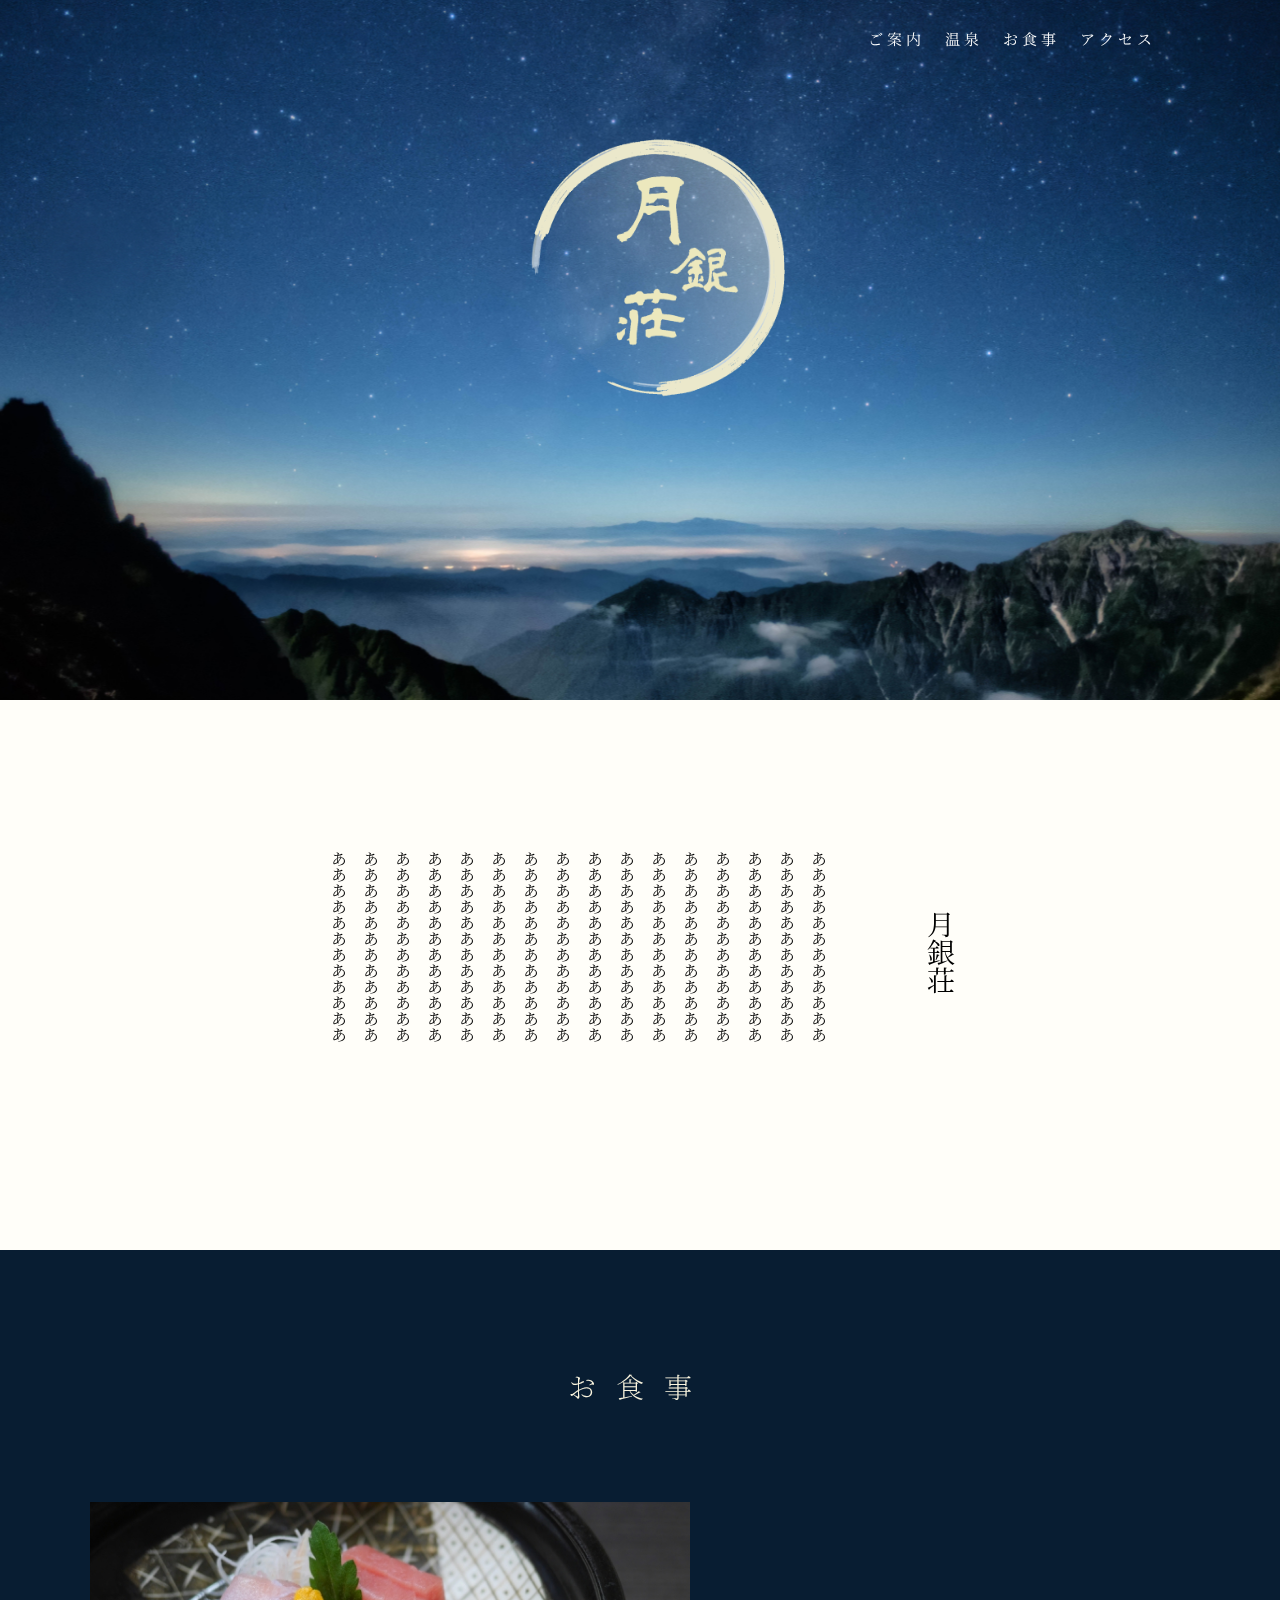
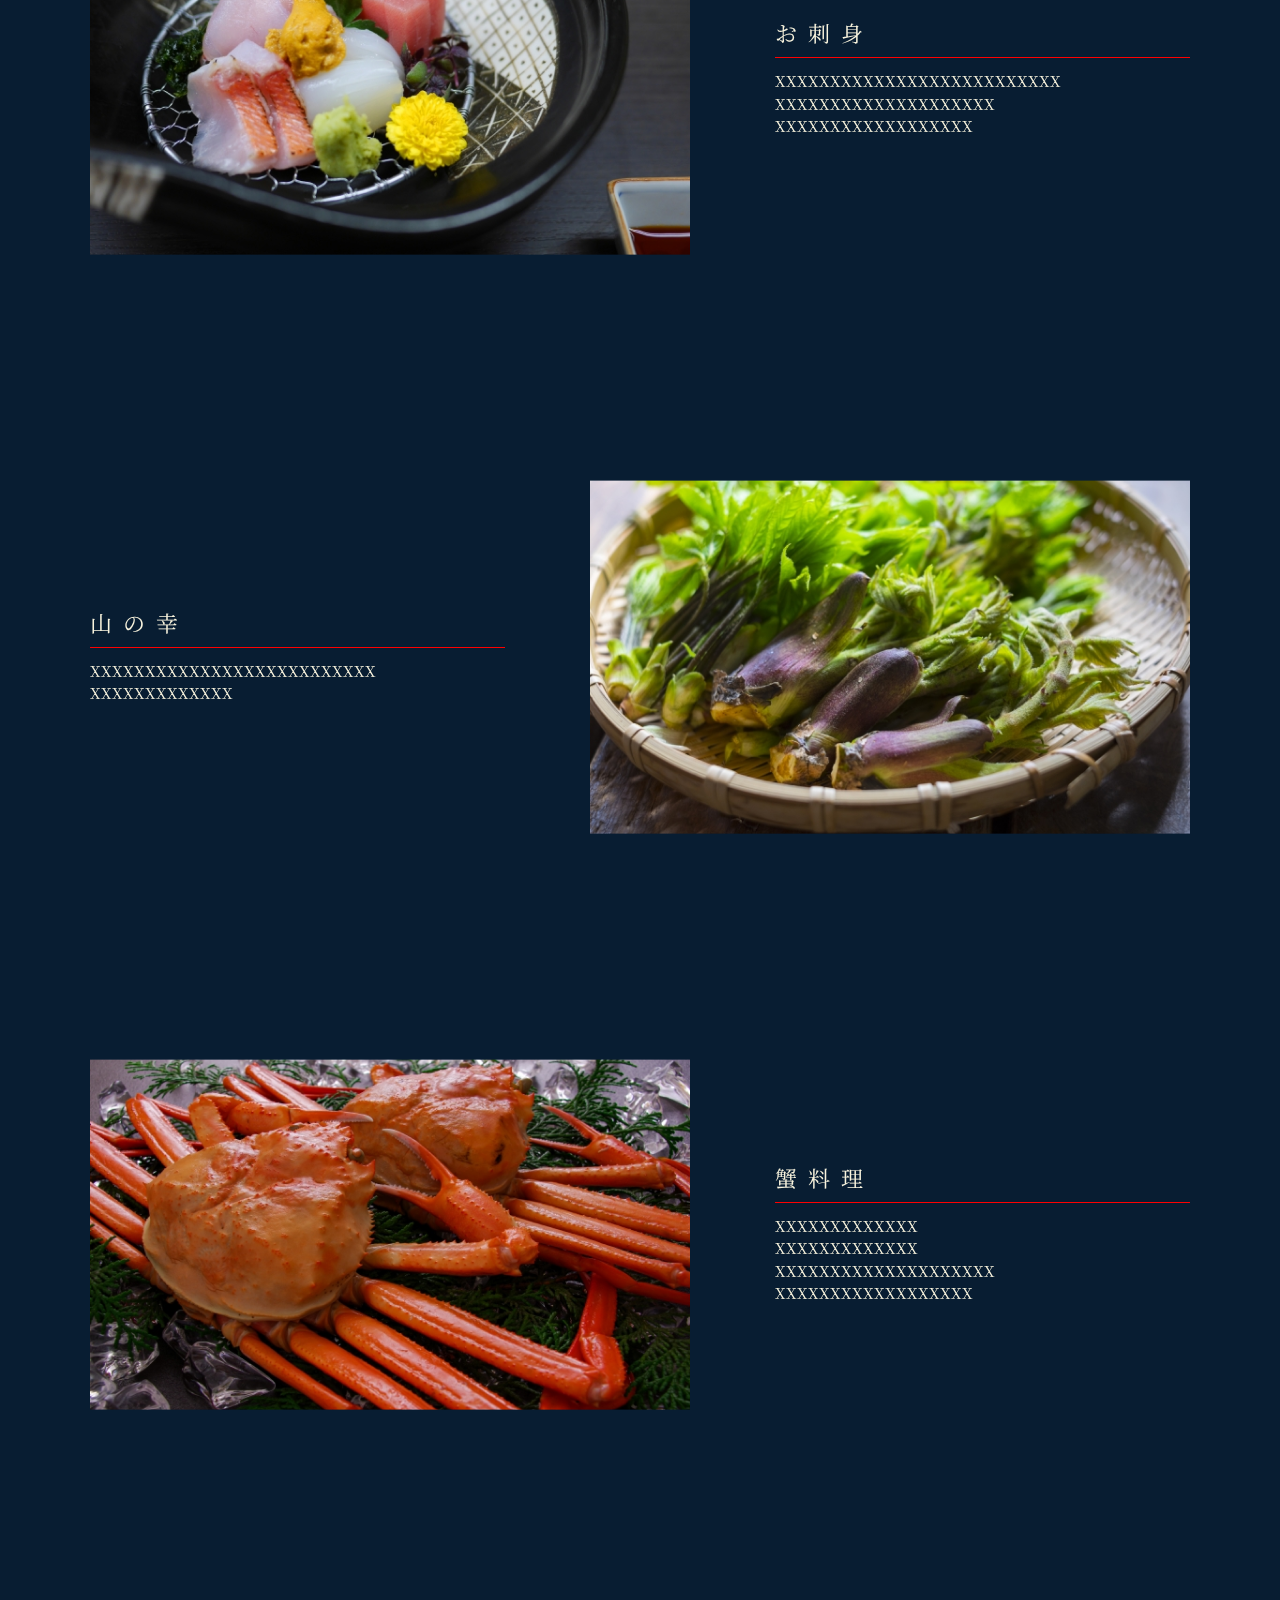
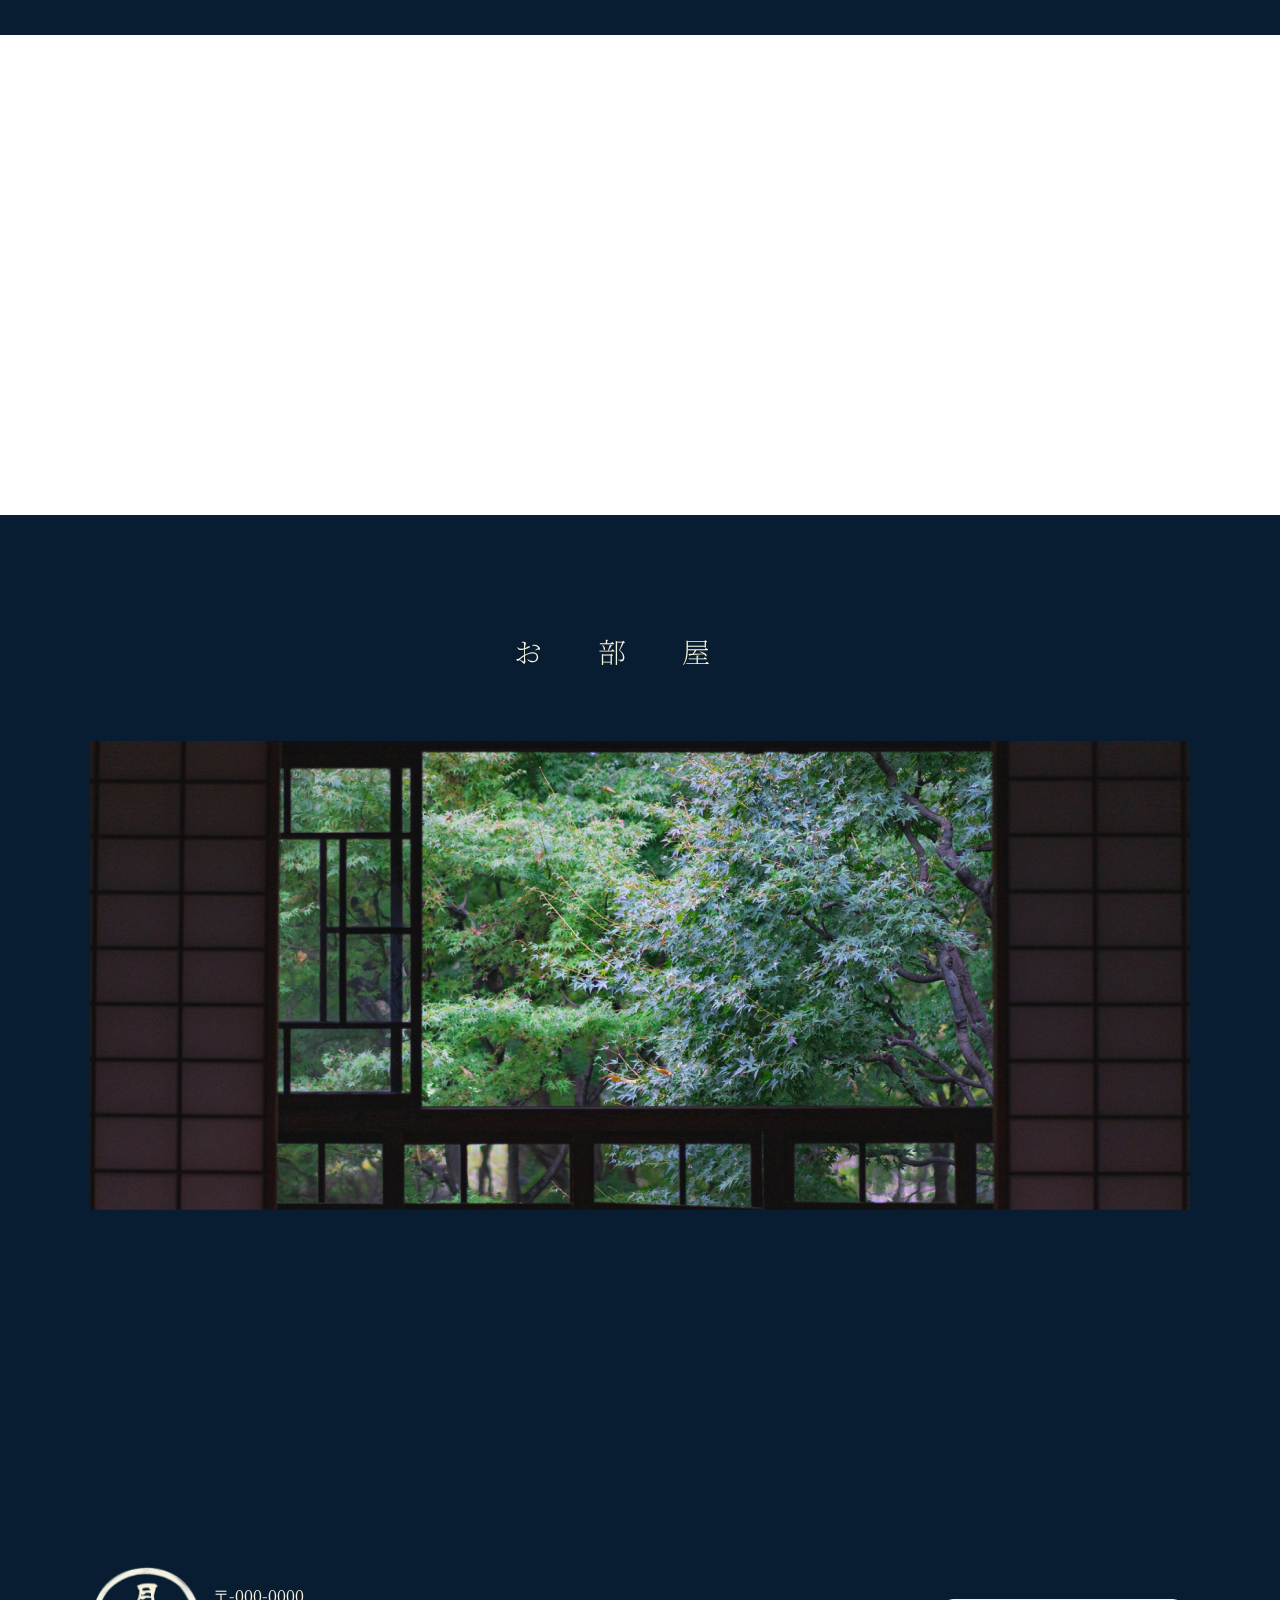
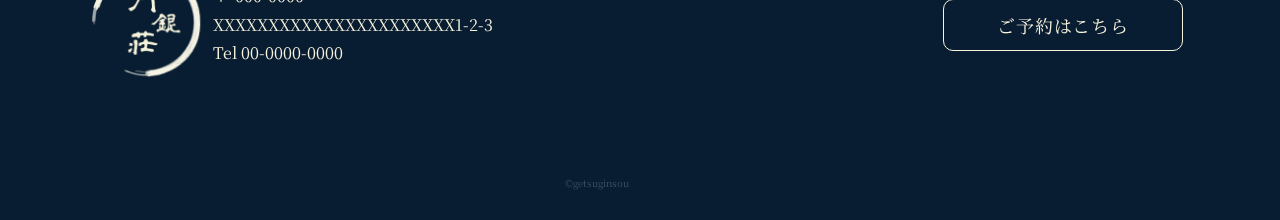
<file: 選択項目から作成したフォルダ/index.html>
<!DOCTYPE html>
<html lang="ja">

<head>
    <meta charset="UTF-8" />
    <meta name="viewport" content="width=device-width, initial-scale=1.0" />
    <link href="https://fonts.googleapis.com/css2?family=Noto+Serif+JP:wght@300;400&display=swap" rel="stylesheet">
    <link href="css/style.css" rel="stylesheet">
    <link href="css/reset.css" rel="stylesheet">

    <title>月銀荘</title>
</head>

<body>
    <header>
        <h1><img src="img/logo01.png" alt="月銀荘" /></h1>
        <div class="menu">
            <ul>
                <li><a href="">ご案内</a></li>
                <li><a href="">温泉</a></li>
                <li><a href="">お食事</a></li>
                <li><a href="">アクセス</a></li>
            </ul>
        </div>
    </header>
    <section id="about">
        <div class="about_grop">
            <p class="ttl">月銀荘</p>
            <p class="lead">
                ああああああああああああ<br>ああああああああああああ<br>ああああああああああああ<br>ああああああああああああ<br>
                ああああああああああああ<br>ああああああああああああ<br>ああああああああああああ<br>ああああああああああああ<br>
                ああああああああああああ<br>ああああああああああああ<br>ああああああああああああ<br>ああああああああああああ<br>
                ああああああああああああ<br>ああああああああああああ<br>ああああああああああああ<br>ああああああああああああ<br>
            </p>
        </div>
    </section>
    <section id="main">
        <h2>お食事</h2>
        <div class="main_grop wrapper">
            <div class="item">
                <p class="item-img"><img src="img/sashimi.png" alt="刺身盛り"></p>
                <p class="tex-grop">
                    <span class="ttl">お刺身</span>
                    <span
                        class="text">XXXXXXXXXXXXXXXXXXXXXXXXXX<br>XXXXXXXXXXXXXXXXXXXX<br>XXXXXXXXXXXXXXXXXX</span>
                </p>
            </div>
            <div class="item">
                <p class="tex-grop tex-left">
                    <span class="ttl">山の幸</span>
                    <span
                        class="text">XXXXXXXXXXXXXXXXXXXXXXXXXX<br>XXXXXXXXXXXXX</span>
                </p>
                <p><img src="img/sansai.png" alt="山菜"></p>
            </div>
            <div class="item">
                <p><img src="img/kani.png" alt="蟹"></p>
                <p class="tex-grop">
                    <span class="ttl">蟹料理</span>
                    <span
                        class="text">XXXXXXXXXXXXX<br>XXXXXXXXXXXXX<br>XXXXXXXXXXXXXXXXXXXX<br>XXXXXXXXXXXXXXXXXX</span>
                </p>
            </div>
        </div>
    </section>
    <section id="room">
        <h2>お部屋</h2>
        <p class="room-image"><a href="#"><img src="img/room.png" alt="和室"></a></p>
    </section>
    <footer>
        <div class="footer-groop">
            <div class="address">
                <div class="footer_logo">
                    <p><img src="img/logo-white.png" alt="月銀荘"></p>
                </div>
                <div class="address-text">
                    <p>〒-000-0000</p>
                    <p>XXXXXXXXXXXXXXXXXXXXXX1-2-3</p>
                    <p>Tel 00-0000-0000</p>
                </div>
            </div>
            <a href="#" class="btn">ご予約はこちら</a>
        </div>
        <p class="copyright"><small >&copy;getsuginsou</small></p>
    </footer> 
</body>
</html>
</file>
<file: 選択項目から作成したフォルダ/css/style.css>
@charset "utf-8";

html {
    font-size: 10px;
}

body {
    font-family: 'Noto Serif JP', serif;

}

.wrapper {
    max-width: 1100px;
    margin: 0 auto;

}

img {
    width: 100%;
}




/*=========== 
ヘッダー
 ===========*/


header {

    background-image: url("../img/MV.jpg");
    background-position: center;
    background-size: cover;
    height: 700px;
    position: relative;
    letter-spacing: 0.4em;

}

header .menu {
    font-size: 1.5rem;
    margin-left: 67vw;
    margin-right: 0px;
    padding: 30px 0px;
}

header ul {
    font-size: 1.5rem;
    display: flex;
}

header ul li {
    padding: 0px 10px;

}

header .menu a {
    color: #ffffff;
}

header h1 {
    width: 300px;
    height: 300px;
    position: absolute;
    top: 15%;
    left: 40%;
}

/*=========== 
案内
 ===========*/
#about {
    background-color: #FFFEF9;
    height: 550px;
    padding-top: 150px;

}

#about .about_grop {
    writing-mode: vertical-rl;
    margin: 0 auto;


}

#about .about_grop .ttl {
    font-size: 2.8rem;
    letter-spacing: 1.6;
    padding-left: 90px;
    padding-top: 60px;
}

#about .about_grop .lead {
    font-size: 1.6rem;
    line-height: 2;

}

/*=========== 
お食事
 ===========*/
#main {
    background-color: #081D32;
    color: #F9F4DE;
    margin-bottom: 480px;
}

#main h2 {
    font-size: 2.8rem;
    text-align: center;
    font-weight: lighter;
    padding: 120px 0 100px 0;
    margin: 0;
    letter-spacing: 2rem;
    color: #F9F4DE;

}

#main ::after {
    content: "";
    position: fixed;
    left: 0;
    top: 0;
    width: 100%;
    height: 100%;
    background: url(../img/sky.jpg)no-repeat bottom/cover;
    z-index: -1;
}

#main .main_grop {
    width: 100%;
    margin: 0 auto;
}

#main .item {
    display: flex;
    align-items: center;
}

#main .item {
    display: flex;
    margin-bottom: 225px;
}

#main .item {
    display: flex;
    margin-bottom: 225px;
}

#main .item-left {
    text-align: right;
}

#main .item:nth-child(3) {
    margin-bottom: 0px;
    padding-bottom: 225px;
}

#main .item .tex-grop {
    margin-left: 85px;
    width: calc(100% - 685px);

}

#main .item .tex-left {
    margin-right: 85px;
    margin-left: 0px;
}

#main .item .tex-left .text {
    text-align: left;
}

#main .item .ttl {
    display: block;
    font-size: 2.2rem;
    letter-spacing: 0.5em;
    padding-bottom: 12px;


}
#main .main_grop .item .tex-grop .ttl:nth-child(1){
    border-bottom: solid 1px red;
}
#main .item .ttl:nth-child(3){
    border-bottom: solid 1px blue;
}

#main .item .text {
    display: block;
    font-size: 1.5rem;
    line-height: 1.5;
    padding-top: 12px;

}

#main .item-img {
    width: 600px;
}




/*=========== 
お部屋
 ===========*/
#room h2 {
    font-size: 2.8rem;
    text-align: center;
    font-weight: lighter;
    padding: 120px 0 50px 0;
    letter-spacing: 2em;
    color: #F9F4DE;

}

#room {
    margin: 0 auto;
    color: #ffffff;
    background-color: #081D32;
    padding-bottom: 350px;

}

#room .room-image {
    width: 1100px;
    margin: 0 auto;
}

/*=========== 
フッター
 ===========*/
footer {
    background-color: #081D32;
    color: #F9F4DE;
    margin: 0 auto;

}

footer .footer-groop {
    display: flex;
    width: 1100px;
    margin: 0 auto;
    align-items: center;
    padding-bottom: 70px;
}


footer .footer-groop .footer_logo {
    width: 123px;
}

footer .address {
    display: flex;
    padding-right: 450px;
    align-items: center;
}

footer .address-text {
    font-size: 1.6rem;
    line-height: 1.8;
}

footer .footer-groop .btn {
    width: 240px;
    font-size: 1.8rem;
    color: #F9F4DE;
    letter-spacing: 0.05em;
    border: solid 1px;
    border-radius: 10px;
    padding: 15px;
    text-align: center;
}


footer .copyright {
    color: #405263;
    width: 150px;
    margin: 0 auto;
    padding-top: 15px;
    padding-bottom: 30px;
    font-size: 12px;

}
</file>
